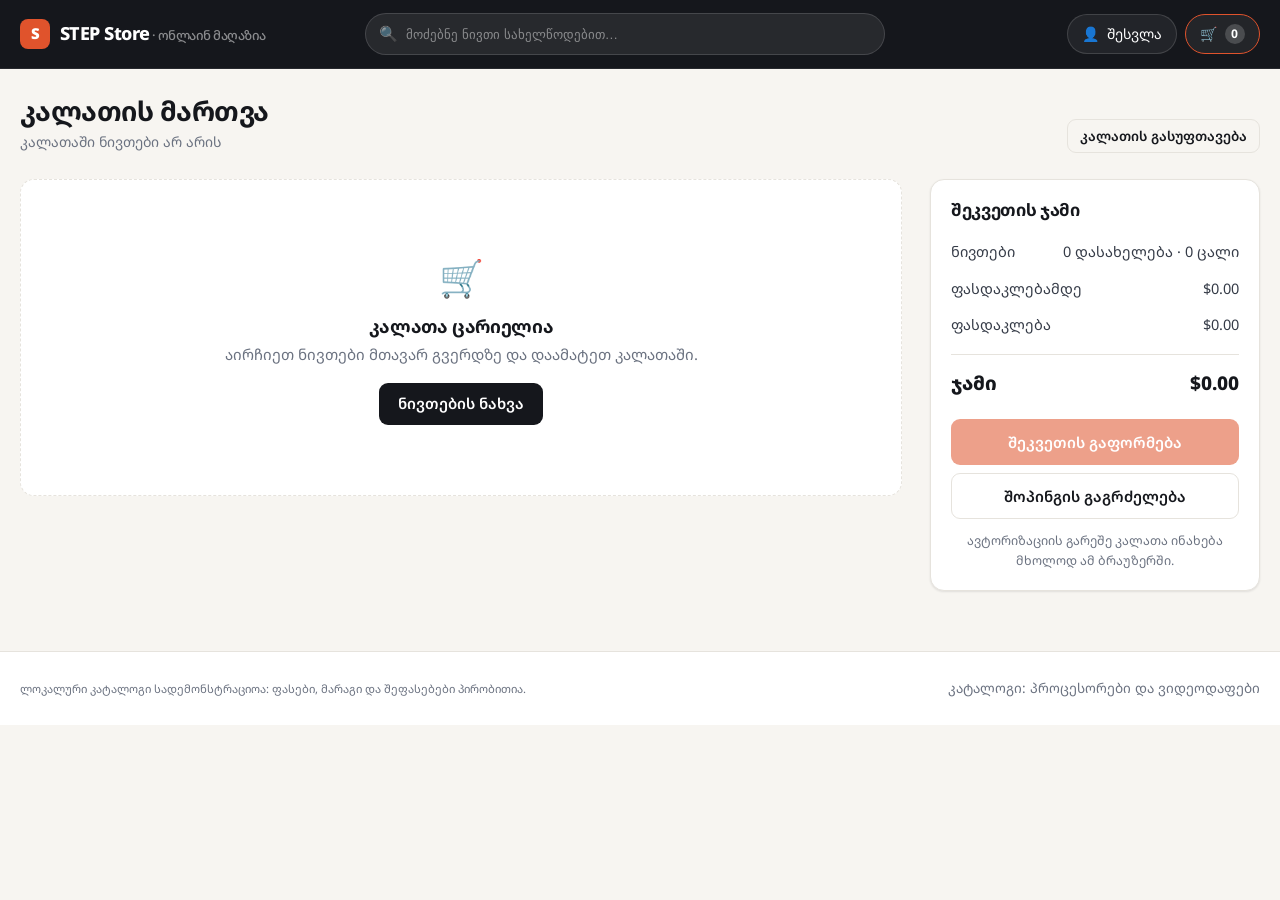
<file: stepi main/shop/cart.html>
<!DOCTYPE html>
<html lang="ka">
<head>
  <meta charset="UTF-8" />
  <meta name="viewport" content="width=device-width, initial-scale=1" />
  <title>კალათის მართვა — STEP Store</title>
  <link rel="preconnect" href="https://fonts.googleapis.com" />
  <link rel="preconnect" href="https://fonts.gstatic.com" crossorigin />
  <link href="https://fonts.googleapis.com/css2?family=Noto+Sans+Georgian:wght@400;500;600;700;800&family=Inter:wght@400;500;600;700;800&display=swap" rel="stylesheet" />
  <link rel="stylesheet" href="css/style.css" />
</head>
<body>

  <header class="header">
    <div class="container header__inner">
      <a class="logo" href="index.html">
        <span class="logo__mark">S</span>
        <span>STEP Store<span class="logo__sub"> · ონლაინ მაღაზია</span></span>
      </a>

      <form class="search" id="searchForm" role="search" action="index.html" method="get">
        <span class="search__icon">🔍</span>
        <input type="search" name="q" placeholder="მოძებნე ნივთი სახელწოდებით…" autocomplete="off" />
      </form>

      <div class="header__actions">
        <button class="icon-btn" data-auth-btn type="button">
          <span>👤</span><span data-auth-label>შესვლა</span>
        </button>
        <a class="icon-btn icon-btn--cart" href="cart.html" data-active="true" title="კალათა">
          <span>🛒</span>
          <span class="badge is-empty" data-cart-count>0</span>
        </a>
      </div>
    </div>
  </header>

  <main class="container">
    <div class="page-head">
      <div>
        <h1>კალათის მართვა</h1>
        <p id="cartSummaryLine">იტვირთება…</p>
      </div>
      <button class="btn btn--ghost btn--sm" id="clearCart">კალათის გასუფთავება</button>
    </div>

    <div class="cart-layout">
      <section id="cartList">
        <div class="skeleton" style="height:128px;border-radius:14px;margin-bottom:14px"></div>
        <div class="skeleton" style="height:128px;border-radius:14px;margin-bottom:14px"></div>
      </section>

      <aside class="summary" id="summaryBox">
        <h3>შეკვეთის ჯამი</h3>
        <div class="summary__row"><span>ნივთები</span><span id="sumItems">—</span></div>
        <div class="summary__row"><span>ფასდაკლებამდე</span><span id="sumBefore">—</span></div>
        <div class="summary__row"><span>ფასდაკლება</span><span id="sumDiscount">—</span></div>
        <div class="summary__row summary__row--total"><span>ჯამი</span><span id="sumTotal">—</span></div>
        <button class="btn btn--primary btn--block" id="checkoutBtn">შეკვეთის გაფორმება</button>
        <a class="btn btn--ghost btn--block" href="index.html" style="margin-top:8px">შოპინგის გაგრძელება</a>
        <p class="summary__note" id="summaryNote"></p>
      </aside>
    </div>
  </main>

  <footer class="footer">
    <div class="container footer__inner">
      <span><small>ლოკალური კატალოგი სადემონსტრაციოა: ფასები, მარაგი და შეფასებები პირობითია.</small></span>
      <span>კატალოგი: პროცესორები და ვიდეოდაფები</span>
    </div>
  </footer>

  <script src="js/api.js"></script>
  <script src="js/local-products.js"></script>
  <script src="js/cart-service.js"></script>
  <script src="js/ui.js"></script>
  <script src="js/cart.js"></script>
</body>
</html>
</file>
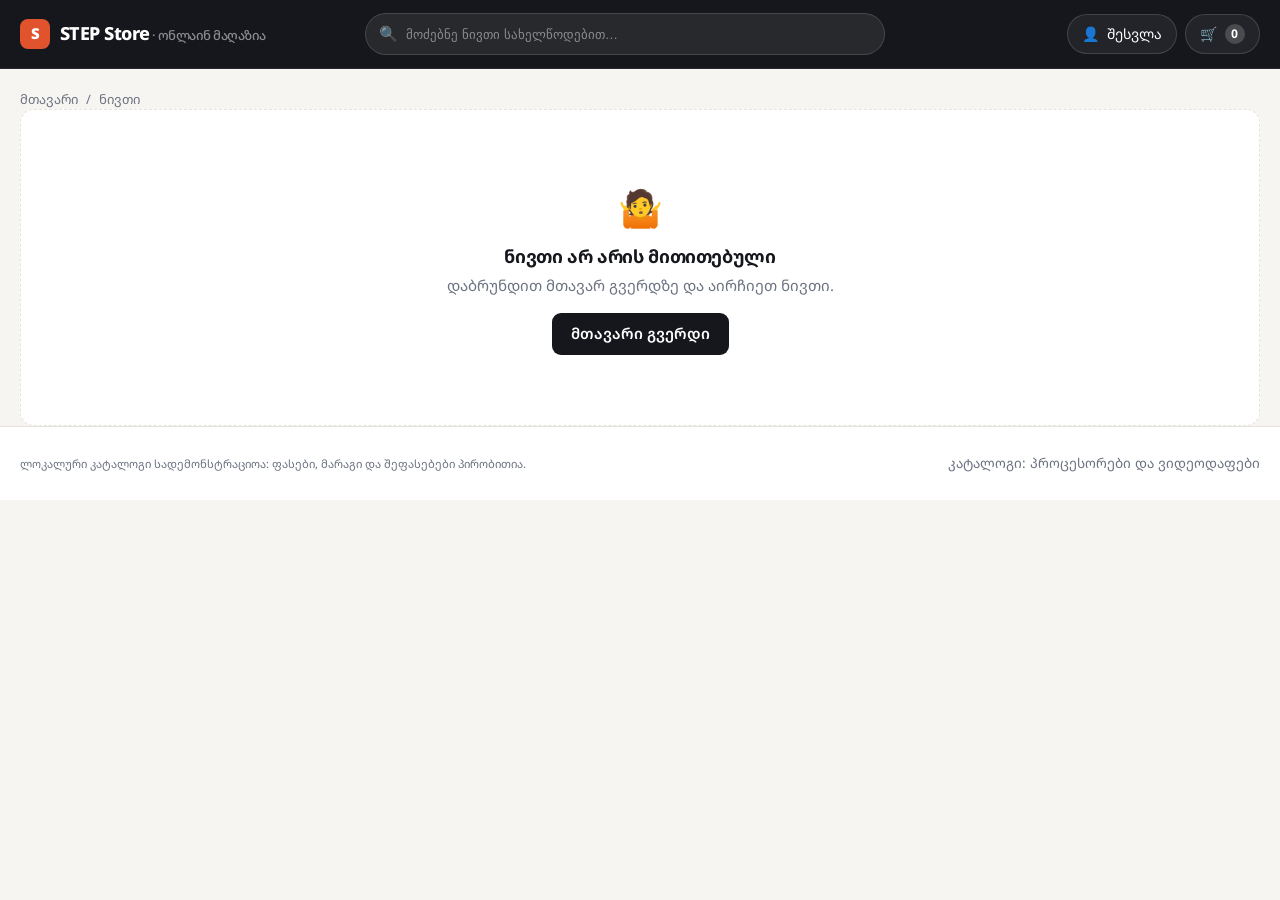
<file: stepi main/shop/product.html>
<!DOCTYPE html>
<html lang="ka">
<head>
  <meta charset="UTF-8" />
  <meta name="viewport" content="width=device-width, initial-scale=1" />
  <title>ნივთის დეტალური ინფორმაცია — STEP Store</title>
  <link rel="preconnect" href="https://fonts.googleapis.com" />
  <link rel="preconnect" href="https://fonts.gstatic.com" crossorigin />
  <link href="https://fonts.googleapis.com/css2?family=Noto+Sans+Georgian:wght@400;500;600;700;800&family=Inter:wght@400;500;600;700;800&display=swap" rel="stylesheet" />
  <link rel="stylesheet" href="css/style.css" />
</head>
<body>

  <header class="header">
    <div class="container header__inner">
      <a class="logo" href="index.html">
        <span class="logo__mark">S</span>
        <span>STEP Store<span class="logo__sub"> · ონლაინ მაღაზია</span></span>
      </a>

      <form class="search" id="searchForm" role="search" action="index.html" method="get">
        <span class="search__icon">🔍</span>
        <input type="search" name="q" placeholder="მოძებნე ნივთი სახელწოდებით…" autocomplete="off" />
      </form>

      <div class="header__actions">
        <button class="icon-btn" data-auth-btn type="button">
          <span>👤</span><span data-auth-label>შესვლა</span>
        </button>
        <a class="icon-btn icon-btn--cart" href="cart.html" title="კალათა">
          <span>🛒</span>
          <span class="badge is-empty" data-cart-count>0</span>
        </a>
      </div>
    </div>
  </header>

  <main class="container">
    <nav class="breadcrumbs" id="breadcrumbs">
      <a href="index.html">მთავარი</a> <span>/</span> <span>ნივთი</span>
    </nav>

    <div id="detailRoot">
      <div class="detail">
        <div class="skeleton" style="aspect-ratio:1/1;border-radius:14px"></div>
        <div>
          <div class="skeleton" style="height:22px;width:40%;margin-bottom:14px"></div>
          <div class="skeleton" style="height:34px;width:85%;margin-bottom:10px"></div>
          <div class="skeleton" style="height:18px;width:55%;margin-bottom:26px"></div>
          <div class="skeleton" style="height:48px;width:100%"></div>
        </div>
      </div>
    </div>
  </main>

  <!-- ====== შეფასების მოდალური ფანჯარა ====== -->
  <div class="modal" id="reviewModal" role="dialog" aria-modal="true" aria-labelledby="reviewTitle">
    <div class="modal__backdrop" data-close-modal></div>
    <div class="modal__box">
      <button class="modal__x" data-close-modal aria-label="დახურვა">&times;</button>
      <h2 class="modal__title" id="reviewTitle">დაწერე შეფასება</h2>
      <p class="modal__sub" id="reviewProductName"></p>

      <form id="reviewForm" class="form" style="margin-top:16px">
        <div class="field">
          <span>Rating — შეაფასე ვარსკვლავებით</span>
          <div class="star-picker" id="starPicker">
            <button type="button" data-value="1" aria-label="1">★</button>
            <button type="button" data-value="2" aria-label="2">★</button>
            <button type="button" data-value="3" aria-label="3">★</button>
            <button type="button" data-value="4" aria-label="4">★</button>
            <button type="button" data-value="5" aria-label="5">★</button>
          </div>
          <p class="hint" id="ratingHint">აირჩიეთ შეფასება 1-დან 5-მდე</p>
        </div>

        <label class="field">
          <span>ტექსტი</span>
          <textarea class="textarea" id="reviewTextarea" placeholder="რა მოგეწონათ ან არ მოგეწონათ ამ ნივთში?"></textarea>
        </label>

        <div class="modal__foot">
          <button type="button" class="btn btn--ghost" data-close-modal>გაუქმება</button>
          <button type="submit" class="btn btn--primary" id="reviewSubmit">OK</button>
        </div>
      </form>
    </div>
  </div>

  <footer class="footer">
    <div class="container footer__inner">
      <span><small>ლოკალური კატალოგი სადემონსტრაციოა: ფასები, მარაგი და შეფასებები პირობითია.</small></span>
      <span>კატალოგი: პროცესორები და ვიდეოდაფები</span>
    </div>
  </footer>

  <script src="js/api.js"></script>
  <script src="js/local-products.js"></script>
  <script src="js/cart-service.js"></script>
  <script src="js/ui.js"></script>
  <script src="js/product.js"></script>
</body>
</html>
</file>
<file: stepi main/shop/css/style.css>
/* =========================================================
   STEP • ონლაინ მაღაზია — style.css
   ========================================================= */

/* ---------- design tokens ---------- */
:root {
  /* ინტერფეისი ყოველთვის ღია თემაშია — თუ ბრაუზერი/გარემო ბნელ რეჟიმზეა,
     ფორმის ელემენტებს და ღილაკებს ავტომატურად თეთრი ტექსტი არ მიენიჭება */
  color-scheme: light;

  --ink: #15171c;
  --ink-2: #353b47;
  --muted: #6b7280;
  --line: #e6e3dd;
  --paper: #f7f5f1;
  --surface: #ffffff;
  --accent: #e0532c;
  --accent-dark: #c2431f;
  --accent-soft: #fdeee8;
  --green: #17865f;
  --amber: #e9a23b;
  --red: #c0392b;

  --radius: 14px;
  --radius-sm: 9px;
  --shadow-sm: 0 1px 2px rgba(21, 23, 28, 0.06), 0 1px 3px rgba(21, 23, 28, 0.04);
  --shadow-md: 0 4px 10px rgba(21, 23, 28, 0.07), 0 12px 28px rgba(21, 23, 28, 0.07);
  --shadow-lg: 0 18px 50px rgba(21, 23, 28, 0.18);

  --header-h: 68px;
  --maxw: 1280px;
}

/* ---------- reset ---------- */
*,
*::before,
*::after { box-sizing: border-box; }

html { -webkit-text-size-adjust: 100%; }

body {
  margin: 0;
  font-family: 'Noto Sans Georgian', 'Inter', -apple-system, BlinkMacSystemFont,
    'Segoe UI', Roboto, Helvetica, Arial, sans-serif;
  color: var(--ink);
  background: var(--paper);
  font-size: 15px;
  line-height: 1.55;
  -webkit-font-smoothing: antialiased;
}

body.no-scroll { overflow: hidden; }

img { max-width: 100%; display: block; }
a { color: inherit; text-decoration: none; }
button { font: inherit; cursor: pointer; }
h1, h2, h3, h4 { margin: 0; line-height: 1.2; letter-spacing: -0.02em; font-weight: 700; }
ul { margin: 0; padding: 0; list-style: none; }

.container {
  width: 100%;
  max-width: var(--maxw);
  margin-inline: auto;
  padding-inline: 20px;
}

.is-hidden { display: none !important; }
.sr-only {
  position: absolute; width: 1px; height: 1px; overflow: hidden;
  clip: rect(0 0 0 0); white-space: nowrap;
}

/* ---------- header ---------- */
.header {
  position: sticky;
  top: 0;
  z-index: 40;
  background: var(--ink);
  color: #fff;
  border-bottom: 1px solid rgba(255, 255, 255, 0.08);
}

.header__inner {
  height: var(--header-h);
  display: flex;
  align-items: center;
  gap: 18px;
}

.logo {
  display: flex;
  align-items: center;
  gap: 10px;
  font-weight: 800;
  letter-spacing: -0.03em;
  font-size: 18px;
  white-space: nowrap;
}
.logo__mark {
  width: 30px; height: 30px;
  display: grid; place-items: center;
  border-radius: 8px;
  background: var(--accent);
  font-size: 15px;
  font-weight: 900;
}
.logo__sub { color: rgba(255,255,255,.5); font-weight: 500; font-size: 13px; }

/* search */
.search {
  flex: 1;
  max-width: 520px;
  position: relative;
  margin-inline: auto;
}
.search input {
  width: 100%;
  height: 42px;
  padding: 0 42px 0 40px;
  border-radius: 999px;
  border: 1px solid rgba(255,255,255,.14);
  background: rgba(255,255,255,.08);
  color: #fff;
  outline: none;
  transition: background .18s, border-color .18s;
}
.search input::placeholder { color: rgba(255,255,255,.45); }
.search input:focus {
  background: rgba(255,255,255,.14);
  border-color: var(--accent);
}
.search__icon {
  position: absolute; left: 14px; top: 50%; transform: translateY(-50%);
  opacity: .6; pointer-events: none; font-size: 15px;
}
.search__clear {
  position: absolute; right: 8px; top: 50%; transform: translateY(-50%);
  background: none; border: 0; color: rgba(255,255,255,.6);
  font-size: 20px; line-height: 1; padding: 4px 8px;
}

.header__actions { display: flex; align-items: center; gap: 8px; margin-left: auto; }

.icon-btn {
  position: relative;
  display: inline-flex; align-items: center; gap: 8px;
  height: 40px; padding: 0 14px;
  border-radius: 999px;
  border: 1px solid rgba(255,255,255,.14);
  background: rgba(255,255,255,.06);
  color: #fff;
  font-size: 14px;
  transition: background .18s, border-color .18s, transform .1s;
}
.icon-btn:hover { background: rgba(255,255,255,.14); }
.icon-btn:active { transform: translateY(1px); }
.icon-btn--cart[data-active='true'] { border-color: var(--accent); }

.badge {
  min-width: 20px; height: 20px; padding: 0 6px;
  display: inline-grid; place-items: center;
  border-radius: 999px;
  background: var(--accent);
  color: #fff; font-size: 12px; font-weight: 700;
}
.badge.is-empty { background: rgba(255,255,255,.18); }

/* ---------- buttons ---------- */
.btn {
  display: inline-flex; align-items: center; justify-content: center; gap: 8px;
  height: 42px; padding: 0 18px;
  border-radius: var(--radius-sm);
  border: 1px solid transparent;
  background: var(--surface);
  color: var(--ink);
  font-weight: 600;
  transition: background .16s, color .16s, border-color .16s, transform .08s, box-shadow .16s;
  white-space: nowrap;
}
.btn:active { transform: translateY(1px); }
.btn:disabled { opacity: .55; cursor: not-allowed; }

.btn--primary { background: var(--accent); color: #fff; }
.btn--primary:hover:not(:disabled) { background: var(--accent-dark); }

.btn--dark { background: var(--ink); color: #fff; }
.btn--dark:hover:not(:disabled) { background: #000; }

.btn--ghost { background: transparent; border-color: var(--line); }
.btn--ghost:hover:not(:disabled) { background: #fff; border-color: #cfcac1; }

.btn--sm { height: 34px; padding: 0 12px; font-size: 13.5px; }
.btn--block { width: 100%; }

/* ---------- layout ---------- */
.layout {
  display: grid;
  grid-template-columns: 264px 1fr;
  gap: 28px;
  align-items: start;
  padding: 28px 0 60px;
}

.page-head {
  display: flex; align-items: flex-end; justify-content: space-between;
  gap: 16px; flex-wrap: wrap;
  padding: 26px 0 4px;
}
.page-head h1 { font-size: 27px; }
.page-head p { margin: 4px 0 0; color: var(--muted); font-size: 14px; }

/* ---------- sidebar / filters ---------- */
.sidebar {
  position: sticky;
  top: calc(var(--header-h) + 20px);
  background: var(--surface);
  border: 1px solid var(--line);
  border-radius: var(--radius);
  padding: 4px 18px 18px;
  box-shadow: var(--shadow-sm);
  max-height: calc(100vh - var(--header-h) - 44px);
  overflow-y: auto;
}

.filter-group { padding: 16px 0; border-bottom: 1px solid var(--line); }
.filter-group:last-child { border-bottom: 0; }
.filter-group__title {
  font-size: 12px; font-weight: 700; letter-spacing: .09em;
  text-transform: uppercase; color: var(--muted);
  margin-bottom: 10px;
}

.check {
  display: flex; align-items: center; gap: 9px;
  padding: 5px 0; cursor: pointer; font-size: 14px;
  color: var(--ink-2);
}
.check:hover { color: var(--ink); }
.check input { accent-color: var(--accent); width: 15px; height: 15px; }
.check__count { margin-left: auto; font-size: 12px; color: var(--muted); }

.scroll-box { max-height: 196px; overflow-y: auto; padding-right: 4px; }
.scroll-box::-webkit-scrollbar { width: 6px; }
.scroll-box::-webkit-scrollbar-thumb { background: #ddd8cf; border-radius: 99px; }

.price-row { display: flex; align-items: center; gap: 8px; }
.price-row input {
  width: 100%; height: 38px; padding: 0 10px;
  border: 1px solid var(--line); border-radius: var(--radius-sm);
  background: #fbfaf8; color: var(--ink); outline: none; font-size: 14px;
}
.price-row input:focus { border-color: var(--accent); background: #fff; }
.price-row span { color: var(--muted); }

.rating-filter .check i { color: var(--amber); }

/* ---------- toolbar ---------- */
.toolbar {
  display: flex; align-items: center; gap: 12px; flex-wrap: wrap;
  margin-bottom: 18px;
}
.toolbar__count { color: var(--muted); font-size: 14px; }
.toolbar__spacer { margin-left: auto; }

select.select {
  height: 38px; padding: 0 32px 0 12px;
  border: 1px solid var(--line); border-radius: var(--radius-sm);
  background: var(--surface) url("data:image/svg+xml,%3Csvg xmlns='http://www.w3.org/2000/svg' width='12' height='8' viewBox='0 0 12 8'%3E%3Cpath d='M1 1l5 5 5-5' stroke='%236b7280' stroke-width='1.6' fill='none' stroke-linecap='round'/%3E%3C/svg%3E") no-repeat right 12px center;
  appearance: none; outline: none; font-size: 14px; color: var(--ink);
}
select.select:focus { border-color: var(--accent); }

.chips { display: flex; gap: 8px; flex-wrap: wrap; }
.chip {
  display: inline-flex; align-items: center; gap: 6px;
  height: 30px; padding: 0 10px;
  border-radius: 999px; background: var(--accent-soft);
  color: var(--accent-dark); font-size: 13px; font-weight: 600;
  border: 1px solid #f6d9ce;
}
.chip button { background: none; border: 0; color: inherit; font-size: 15px; line-height: 1; padding: 0; }

/* ---------- product grid ---------- */
.grid {
  display: grid;
  grid-template-columns: repeat(auto-fill, minmax(226px, 1fr));
  gap: 18px;
}

.card {
  background: var(--surface);
  border: 1px solid var(--line);
  border-radius: var(--radius);
  overflow: hidden;
  display: flex; flex-direction: column;
  transition: transform .18s ease, box-shadow .18s ease, border-color .18s;
}
.card:hover { transform: translateY(-3px); box-shadow: var(--shadow-md); border-color: #d9d4ca; }

.card__media {
  position: relative;
  aspect-ratio: 4 / 3;
  background: #f1efea;
  display: grid; place-items: center;
  overflow: hidden;
}
.card__media img {
  width: 100%; height: 100%; object-fit: contain;
  padding: 14px;
  transition: transform .35s ease;
}
.card:hover .card__media img { transform: scale(1.05); }

.tag {
  position: absolute; top: 10px; left: 10px;
  padding: 3px 9px; border-radius: 999px;
  font-size: 11.5px; font-weight: 700; letter-spacing: .02em;
  background: var(--ink); color: #fff;
}
.tag--sale { background: var(--accent); }
.tag--out { background: var(--muted); }
.tag--low { background: var(--amber); color: #3a2a06; }

.card__body { padding: 13px 14px 15px; display: flex; flex-direction: column; gap: 7px; flex: 1; }
.card__brand { font-size: 11.5px; letter-spacing: .07em; text-transform: uppercase; color: var(--muted); font-weight: 600; }
.card__title {
  font-size: 14.5px; font-weight: 650; line-height: 1.35;
  display: -webkit-box; -webkit-line-clamp: 2; -webkit-box-orient: vertical;
  overflow: hidden; min-height: 2.7em;
}
.card__title:hover { color: var(--accent); }

.rating-line { display: flex; align-items: center; gap: 6px; font-size: 13px; }
.stars { letter-spacing: 1px; font-style: normal; display: inline-flex; }
.star { font-style: normal; color: #dcd7cd; font-size: 14px; }
.star.is-full { color: var(--amber); }
.star.is-half { background: linear-gradient(90deg, var(--amber) 50%, #dcd7cd 50%); -webkit-background-clip: text; background-clip: text; color: transparent; }
.rating-value { color: var(--muted); font-size: 12.5px; }

.price { display: flex; align-items: baseline; gap: 8px; margin-top: auto; }
.price__now { font-size: 18px; font-weight: 800; letter-spacing: -0.02em; }
.price__was { font-size: 13px; color: var(--muted); text-decoration: line-through; }
.price__off { font-size: 12px; font-weight: 700; color: var(--green); }

.card__foot { display: flex; gap: 8px; margin-top: 4px; }
.card__foot .btn { flex: 1; }

/* ---------- skeletons & states ---------- */
.skeleton {
  background: linear-gradient(90deg, #eeebe5 25%, #f6f4f0 37%, #eeebe5 63%);
  background-size: 400% 100%;
  animation: shimmer 1.3s ease infinite;
  border-radius: var(--radius-sm);
}
@keyframes shimmer { 0% { background-position: 100% 0; } 100% { background-position: 0 0; } }
.sk-card { height: 318px; border-radius: var(--radius); }

.empty {
  grid-column: 1 / -1;
  text-align: center;
  padding: 70px 20px;
  background: var(--surface);
  border: 1px dashed var(--line);
  border-radius: var(--radius);
}
.empty__icon { font-size: 36px; margin-bottom: 10px; }
.empty h3 { font-size: 18px; margin-bottom: 6px; }
.empty p { color: var(--muted); margin: 0 0 16px; }

/* ---------- pagination ---------- */
.pagination {
  display: flex; align-items: center; justify-content: center; gap: 6px;
  margin-top: 32px; flex-wrap: wrap;
}
.page-btn {
  min-width: 40px; height: 40px; padding: 0 12px;
  border-radius: var(--radius-sm);
  border: 1px solid var(--line);
  background: var(--surface);
  color: var(--ink);              /* აუცილებელია: ღილაკი ფერს არ იმემკვიდრეობს */
  font-weight: 700; font-size: 14px;
  box-shadow: var(--shadow-sm);
  transition: background .16s, color .16s, border-color .16s, transform .08s;
}
.page-btn:hover:not(:disabled) {
  border-color: var(--accent);
  color: var(--accent-dark);
  background: var(--accent-soft);
}
.page-btn:active:not(:disabled) { transform: translateY(1px); }

/* მიმდინარე გვერდი */
.page-btn.is-active {
  background: var(--accent);
  color: #fff;
  border-color: var(--accent);
  box-shadow: 0 2px 8px rgba(224, 83, 44, .35);
}
.page-btn.is-active:hover { background: var(--accent-dark); color: #fff; }

/* წინა / შემდეგი ისრები */
.page-btn--nav {
  background: var(--ink);
  color: #fff;
  border-color: var(--ink);
  font-size: 16px;
  padding: 0 16px;
}
.page-btn--nav:hover:not(:disabled) { background: var(--accent); border-color: var(--accent); color: #fff; }
.page-btn--nav:disabled { background: #e7e3dc; border-color: #ddd8d0; color: #a7a099; }

.page-btn:disabled { opacity: .6; cursor: not-allowed; box-shadow: none; }
.page-dots { color: var(--muted); padding: 0 2px; }

/* ---------- product detail ---------- */
.breadcrumbs { display: flex; gap: 8px; align-items: center; color: var(--muted); font-size: 13px; padding: 20px 0 0; flex-wrap: wrap; }
.breadcrumbs a:hover { color: var(--ink); }

.detail { display: grid; grid-template-columns: minmax(0, 1.05fr) minmax(0, 1fr); gap: 36px; padding: 22px 0 48px; align-items: start; }

.gallery { position: sticky; top: calc(var(--header-h) + 20px); }
.gallery__main {
  background: var(--surface); border: 1px solid var(--line);
  border-radius: var(--radius); aspect-ratio: 1 / 1;
  display: grid; place-items: center; overflow: hidden; padding: 24px;
}
.gallery__main img { width: 100%; height: 100%; object-fit: contain; }
.gallery__thumbs { display: flex; gap: 10px; margin-top: 12px; flex-wrap: wrap; }
.thumb {
  width: 72px; height: 72px; padding: 6px;
  border-radius: var(--radius-sm); border: 1px solid var(--line);
  background: var(--surface); display: grid; place-items: center; overflow: hidden;
}
.thumb img { width: 100%; height: 100%; object-fit: contain; }
.thumb.is-active { border-color: var(--accent); box-shadow: 0 0 0 2px var(--accent-soft); }

.detail__brand { font-size: 12px; letter-spacing: .09em; text-transform: uppercase; color: var(--accent); font-weight: 700; }
.detail__title { font-size: 30px; margin: 8px 0 12px; }
.detail__meta { display: flex; align-items: center; gap: 14px; flex-wrap: wrap; font-size: 14px; color: var(--muted); }

.detail__price { display: flex; align-items: baseline; gap: 12px; margin: 20px 0 6px; }
.detail__price .price__now { font-size: 32px; }

.specs { display: grid; grid-template-columns: repeat(2, minmax(0, 1fr)); gap: 10px; margin: 22px 0; }
.spec {
  background: var(--surface); border: 1px solid var(--line);
  border-radius: var(--radius-sm); padding: 11px 13px;
}
.spec__label { font-size: 11.5px; text-transform: uppercase; letter-spacing: .07em; color: var(--muted); font-weight: 600; }
.spec__value { font-weight: 650; margin-top: 2px; font-size: 14.5px; }

.stock-line { display: flex; align-items: center; gap: 8px; font-size: 14px; font-weight: 600; margin-bottom: 18px; }
.dot { width: 8px; height: 8px; border-radius: 50%; background: var(--green); }
.dot--low { background: var(--amber); }
.dot--out { background: var(--red); }

.buy-row { display: flex; gap: 10px; flex-wrap: wrap; }
.buy-row .btn { flex: 1; min-width: 150px; height: 48px; font-size: 15px; }

/* quantity stepper */
.stepper {
  display: inline-flex; align-items: center;
  border: 1px solid var(--line); border-radius: var(--radius-sm);
  background: var(--surface); overflow: hidden;
}
.stepper button {
  width: 36px; height: 40px; border: 0; background: transparent;
  font-size: 17px; color: var(--ink-2);
}
.stepper button:hover:not(:disabled) { background: var(--paper); color: var(--accent); }
.stepper button:disabled { opacity: .35; cursor: not-allowed; }
.stepper__value { min-width: 36px; text-align: center; font-weight: 700; font-size: 15px; }

/* ---------- tabs ---------- */
.tabs { display: flex; gap: 4px; border-bottom: 1px solid var(--line); margin: 36px 0 0; }
.tab {
  background: none; border: 0; padding: 12px 18px;
  font-weight: 650; color: var(--muted); font-size: 15px;
  border-bottom: 2px solid transparent; margin-bottom: -1px;
  transition: color .15s, border-color .15s;
}
.tab:hover { color: var(--ink); }
.tab.is-active { color: var(--ink); border-bottom-color: var(--accent); }
.tab__count { font-size: 12px; color: var(--muted); font-weight: 600; }

.tabs--sm { margin: 14px 0 16px; }
.tabs--sm .tab { padding: 8px 14px; font-size: 14px; }

.tab-panel { padding: 22px 0 0; }
.prose { max-width: 70ch; color: var(--ink-2); }
.prose p { margin: 0 0 12px; }

/* ---------- reviews ---------- */
.reviews__head {
  display: flex; align-items: center; justify-content: space-between;
  gap: 16px; flex-wrap: wrap; margin-bottom: 18px;
}
.score {
  display: flex; align-items: center; gap: 16px;
  background: var(--surface); border: 1px solid var(--line);
  border-radius: var(--radius); padding: 14px 18px;
}
.score__num { font-size: 36px; font-weight: 800; letter-spacing: -.03em; line-height: 1; }
.score__meta { font-size: 13px; color: var(--muted); }

.review {
  display: flex; gap: 14px;
  padding: 16px 0; border-top: 1px solid var(--line);
}
.avatar {
  width: 40px; height: 40px; border-radius: 50%;
  background: var(--ink); color: #fff;
  display: grid; place-items: center; font-weight: 700; font-size: 14px;
  flex-shrink: 0;
}
.review__name { font-weight: 650; }
.review__date { font-size: 12.5px; color: var(--muted); }
.review__text { margin: 6px 0 0; color: var(--ink-2); }
.review__text.is-empty { color: var(--muted); font-style: italic; }

/* interactive star picker */
.star-picker { display: inline-flex; gap: 4px; }
.star-picker button {
  background: none; border: 0; padding: 2px;
  font-size: 30px; line-height: 1; color: #dcd7cd;
  transition: transform .12s, color .12s;
}
.star-picker button:hover { transform: scale(1.12); }
.star-picker button.is-on { color: var(--amber); }

textarea.textarea {
  width: 100%; min-height: 110px; resize: vertical;
  padding: 11px 13px; border-radius: var(--radius-sm);
  border: 1px solid var(--line); background: #fbfaf8;
  color: var(--ink); outline: none; font: inherit;
}
textarea.textarea:focus { border-color: var(--accent); background: #fff; }

/* ---------- cart page ---------- */
.cart-layout { display: grid; grid-template-columns: minmax(0, 1fr) 330px; gap: 28px; align-items: start; padding: 22px 0 60px; }

.cart-item {
  display: grid;
  grid-template-columns: 112px minmax(0, 1fr) auto;
  gap: 16px;
  background: var(--surface);
  border: 1px solid var(--line);
  border-radius: var(--radius);
  padding: 14px;
  margin-bottom: 14px;
  align-items: center;
}
.cart-item__media {
  width: 112px; height: 100px; border-radius: var(--radius-sm);
  background: #f1efea; display: grid; place-items: center; overflow: hidden;
}
.cart-item__media img { width: 100%; height: 100%; object-fit: contain; padding: 8px; }
.cart-item__title { font-weight: 650; font-size: 15px; }
.cart-item__title:hover { color: var(--accent); }
.cart-item__meta { display: flex; align-items: center; gap: 14px; flex-wrap: wrap; font-size: 13px; color: var(--muted); margin-top: 6px; }
.cart-item__right { display: flex; flex-direction: column; align-items: flex-end; gap: 10px; }
.cart-item__sum { font-weight: 800; font-size: 17px; }
.cart-item__unit { font-size: 12.5px; color: var(--muted); }

.icon-del {
  background: none; border: 0; color: var(--muted);
  font-size: 18px; padding: 4px 6px; border-radius: 6px;
  transition: color .15s, background .15s;
}
.icon-del:hover { color: var(--red); background: #fdecea; }

.summary {
  position: sticky; top: calc(var(--header-h) + 20px);
  background: var(--surface); border: 1px solid var(--line);
  border-radius: var(--radius); padding: 20px; box-shadow: var(--shadow-sm);
}
.summary h3 { font-size: 17px; margin-bottom: 14px; }
.summary__row { display: flex; justify-content: space-between; padding: 7px 0; font-size: 14.5px; color: var(--ink-2); }
.summary__row--total {
  border-top: 1px solid var(--line); margin-top: 10px; padding-top: 14px;
  font-size: 19px; font-weight: 800; color: var(--ink);
}
.summary .btn { margin-top: 14px; height: 46px; }
.summary__note { font-size: 12.5px; color: var(--muted); margin: 12px 0 0; text-align: center; }

/* ---------- modal ---------- */
.modal { position: fixed; inset: 0; z-index: 90; display: none; }
.modal.is-open { display: block; }
.modal__backdrop {
  position: absolute; inset: 0;
  background: rgba(21, 23, 28, .55);
  backdrop-filter: blur(3px);
  animation: fade .18s ease;
}
.modal__box {
  position: relative;
  width: min(480px, calc(100% - 32px));
  max-height: calc(100vh - 60px);
  overflow-y: auto;
  margin: 60px auto 0;
  background: var(--surface);
  border-radius: 18px;
  padding: 26px;
  box-shadow: var(--shadow-lg);
  animation: pop .2s ease;
}
.modal__x {
  position: absolute; top: 12px; right: 14px;
  background: none; border: 0; font-size: 26px; line-height: 1;
  color: var(--muted);
}
.modal__x:hover { color: var(--ink); }
.modal__title { font-size: 21px; }
.modal__sub { color: var(--muted); font-size: 14px; margin: 6px 0 0; }
.modal__foot { display: flex; gap: 10px; justify-content: flex-end; margin-top: 20px; }

@keyframes fade { from { opacity: 0; } to { opacity: 1; } }
@keyframes pop { from { opacity: 0; transform: translateY(14px) scale(.98); } to { opacity: 1; transform: none; } }

/* ---------- forms ---------- */
.form { display: flex; flex-direction: column; gap: 12px; }
.form__row { display: grid; grid-template-columns: 1fr 1fr; gap: 12px; }
.field { display: flex; flex-direction: column; gap: 5px; font-size: 13.5px; }
.field > span { font-weight: 600; color: var(--ink-2); }
.field input, .field select {
  height: 42px; padding: 0 12px;
  border: 1px solid var(--line); border-radius: var(--radius-sm);
  background: #fbfaf8; color: var(--ink); outline: none; font: inherit;
}
.field input:focus, .field select:focus { border-color: var(--accent); background: #fff; }
.hint { font-size: 12.5px; color: var(--muted); margin: 2px 0 0; }

/* ---------- toasts ---------- */
.toast-host {
  position: fixed; z-index: 120; bottom: 22px; right: 22px;
  display: flex; flex-direction: column; gap: 10px; align-items: flex-end;
}
.toast {
  background: var(--ink); color: #fff;
  padding: 11px 16px; border-radius: var(--radius-sm);
  box-shadow: var(--shadow-md); font-size: 14px; font-weight: 550;
  animation: slideIn .22s ease; max-width: 330px;
}
.toast--success { background: var(--green); }
.toast--error { background: var(--red); }
.toast.is-out { opacity: 0; transform: translateY(6px); transition: .3s; }
@keyframes slideIn { from { opacity: 0; transform: translateX(16px); } to { opacity: 1; transform: none; } }

/* ---------- footer ---------- */
.footer {
  border-top: 1px solid var(--line);
  background: var(--surface);
  padding: 26px 0;
  color: var(--muted);
  font-size: 13.5px;
}
.footer__inner { display: flex; justify-content: space-between; gap: 16px; flex-wrap: wrap; }
.footer a:hover { color: var(--ink); }

/* ---------- responsive ---------- */
.filter-toggle { display: none; }

@media (max-width: 1040px) {
  .detail { grid-template-columns: 1fr; }
  .gallery { position: static; }
  .cart-layout { grid-template-columns: 1fr; }
  .summary { position: static; }
}

@media (max-width: 880px) {
  .layout { grid-template-columns: 1fr; }
  .filter-toggle { display: inline-flex; }
  .sidebar {
    position: fixed; inset: 0 auto 0 0; z-index: 70;
    width: 290px; max-width: 86vw; border-radius: 0;
    transform: translateX(-102%); transition: transform .25s ease;
    max-height: none; box-shadow: var(--shadow-lg);
  }
  .sidebar.is-open { transform: none; }
  .logo__sub { display: none; }
}

@media (max-width: 700px) {
  .header__inner { gap: 10px; }
  .search { order: 3; flex-basis: 100%; max-width: none; }
  .header__inner { height: auto; padding: 10px 0; flex-wrap: wrap; }
  .icon-btn span:not(.badge) { display: none; }
  .detail__title { font-size: 24px; }
  .specs { grid-template-columns: 1fr; }
  .cart-item { grid-template-columns: 86px minmax(0, 1fr); }
  .cart-item__media { width: 86px; height: 80px; }
  .cart-item__right { grid-column: 1 / -1; flex-direction: row; align-items: center; justify-content: space-between; }
  .form__row { grid-template-columns: 1fr; }
}
</file>
